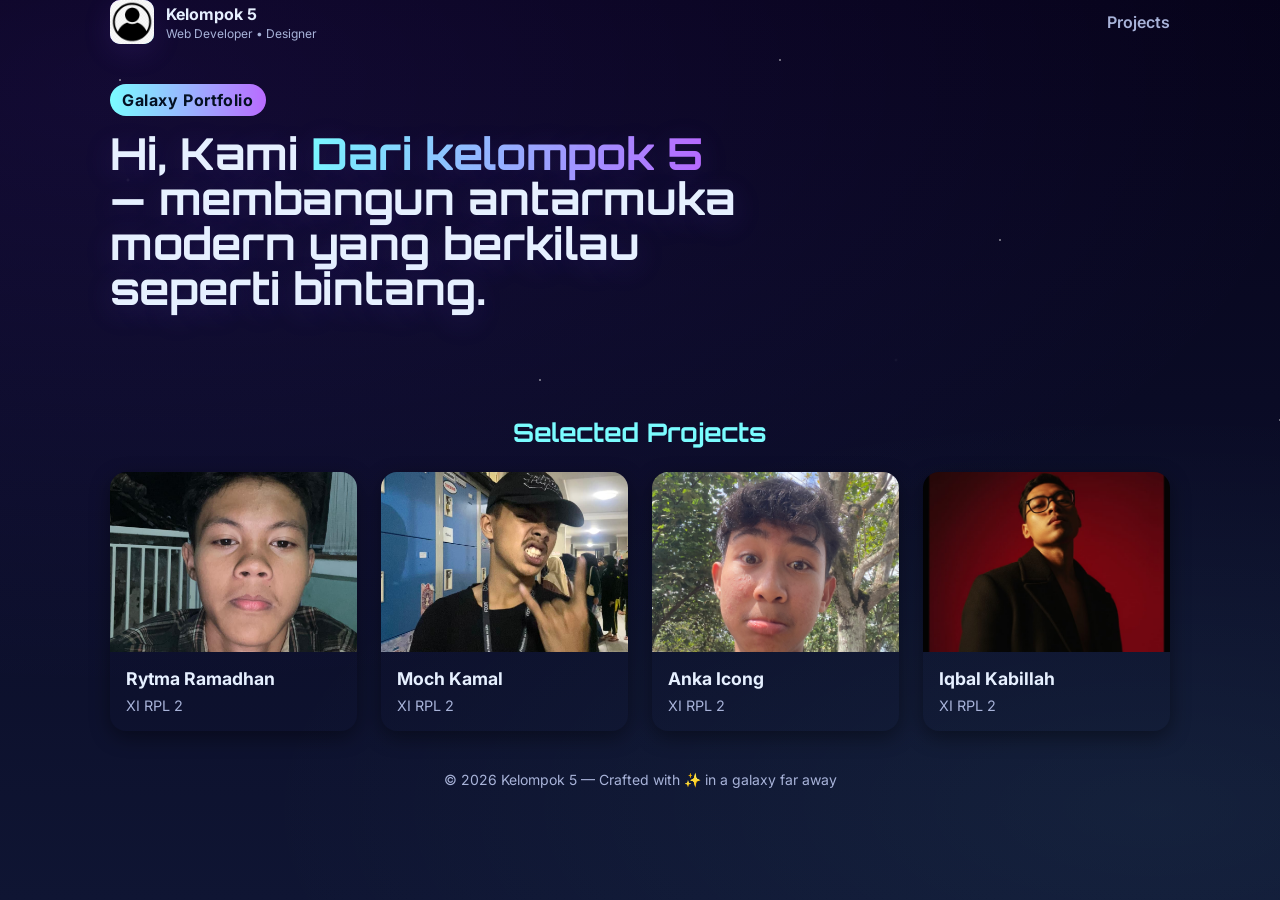
<file: index.html>
<!DOCTYPE html>
<html lang="id">
  <head>
    <meta charset="utf-8" />
    <meta name="viewport" content="width=device-width, initial-scale=1" />
    <title>Galaxy Portfolio — Kelompok 5</title>
    <meta name="description" content="Portfolio modern tema galaxy — web developer / designer" />
    <link rel="preconnect" href="https://fonts.googleapis.com" />
    <link rel="preconnect" href="https://fonts.gstatic.com" crossorigin />
    <link href="https://fonts.googleapis.com/css2?family=Inter:wght@300;400;600;800&family=Orbitron:wght@400;700&display=swap" rel="stylesheet" />
    <link rel="stylesheet" href="style.css" />
  </head>
  <body>
    <div class="stars"></div>
    <div class="twinkles"></div>

    <header>
      <div class="nav container">
        <div class="brand">
          <div class="logo"><img src="assets/porfile.webp" alt="profile" /></div>
          <div>
            <div style="font-weight: 700">Kelompok 5</div>
            <div style="font-size: 12px; color: var(--muted); margin-top: 2px">Web Developer • Designer</div>
          </div>
        </div>
        <nav>
          <a href="#projects">Projects</a>
        </nav>
      </div>
    </header>

    <main class="container">
      <section class="hero">
        <div class="hero-left">
          <span class="eyebrow">Galaxy Portfolio</span>
          <h1>Hi, Kami <span class="accent">Dari kelompok 5</span> — membangun antarmuka modern yang berkilau seperti bintang.</h1>
          </div>
        </div>

      </section>

      <section id="projects" class="section">
  <h3>Selected Projects</h3>
  <section class="cards">

    <a href="Biodata/rytma.html" class="card">
      <img src="assets/image1.jpeg" alt="Rytma Ramadhan">
      <div class="card-content">
        <strong>Rytma Ramadhan</strong>
        <span class="tag">XI RPL 2</span>
      </div>
    </a>

    <a href="Biodata/kamal.html" class="card">
      <img src="assets/kamal.jpeg" alt="Moch Kamal">
      <div class="card-content">
        <strong>Moch Kamal</strong>
        <span class="tag">XI RPL 2</span>
      </div>
    </a>

    <a href="Biodata/anka.html" class="card">
      <img src="assets/foto.JPG" alt="Anka Icong">
      <div class="card-content">
        <strong>Anka Icong</strong>
        <span class="tag">XI RPL 2</span>
      </div>
    </a>

    <a href="Biodata/iqbal.html" class="card">
      <img src="assets/ikbal.jpeg" alt="Iqbal Kabillah">
      <div class="card-content">
        <strong>Iqbal Kabillah</strong>
        <span class="tag">XI RPL 2</span>
      </div>
    </a>

  </section>
</section>


    <footer class="footer">
      <div>© <span id="year"></span> Kelompok 5 — Crafted with ✨ in a galaxy far away</div>
    </footer>

    
    <script src="script.js"></script>
  </body>
</html>
</file>
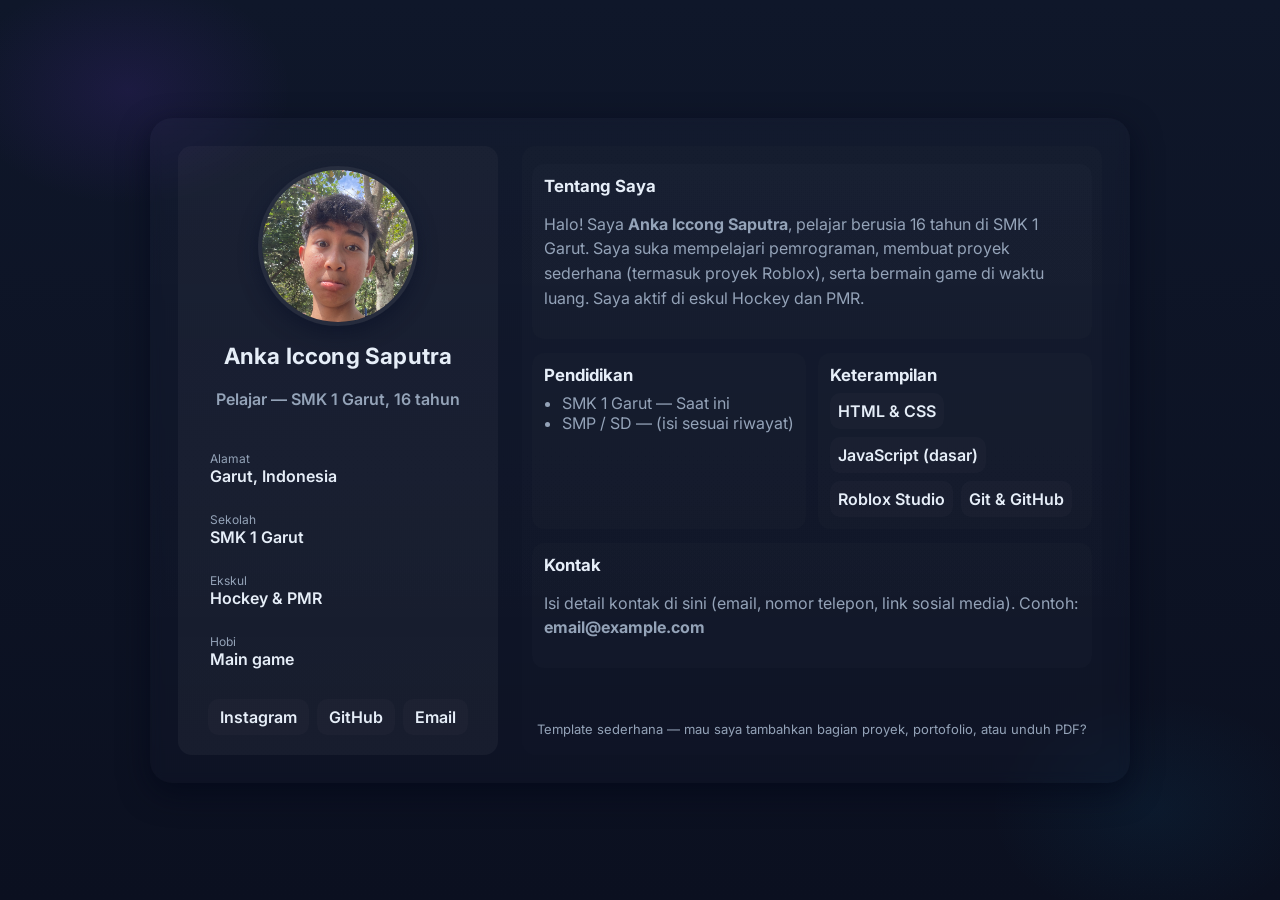
<file: Biodata/anka.html>
<!--
  File: biodata_anka_iccong_saputra.html
  Cara pakai: simpan isi file ini sebagai biodata_anka_iccong_saputra.html lalu buka di browser.
  Ganti gambar profil dengan mengganti atribut src pada <img id="profile-pic">.
-->

<!doctype html>
<html lang="id">
<head>
  <meta charset="utf-8">
  <meta name="viewport" content="width=device-width,initial-scale=1">
  <title>Biodata — Anka Iccong Saputra</title>
  <link href="https://fonts.googleapis.com/css2?family=Inter:wght@300;400;600;800&display=swap" rel="stylesheet">
  <style>
    :root{
      --bg1:#0f172a; /* dark */
      --bg2:#0b1020; /* darker */
      --card:#0f172a;
      --accent:#7c3aed; /* purple */
      --muted:#94a3b8;
      --glass: rgba(255,255,255,0.03);
      --glass-2: rgba(255,255,255,0.04);
      --radius: 18px;
    }
    *{box-sizing:border-box}
    html,body{height:100%}
    body{
      margin:0;
      font-family:Inter,system-ui,-apple-system,Segoe UI,Roboto,"Helvetica Neue",Arial;
      background: radial-gradient(ellipse at 10% 10%, rgba(124,58,237,0.12), transparent 10%),
                  radial-gradient(ellipse at 90% 90%, rgba(14,165,233,0.06), transparent 10%),
                  linear-gradient(180deg,var(--bg1),var(--bg2));
      color:#e6eef8;
      -webkit-font-smoothing:antialiased;
      -moz-osx-font-smoothing:grayscale;
      padding:40px 20px;
      display:flex;
      align-items:center;
      justify-content:center;
    }

    .container{
      width:100%;
      max-width:980px;
      background: linear-gradient(180deg, rgba(255,255,255,0.02), rgba(255,255,255,0.01));
      border-radius:22px;
      padding:28px;
      box-shadow: 0 10px 30px rgba(2,6,23,0.6);
      display:grid;
      grid-template-columns: 320px 1fr;
      gap:24px;
      backdrop-filter: blur(6px) saturate(1.05);
    }

    /* Sidebar */
    .sidebar{
      background: linear-gradient(180deg,var(--glass),var(--glass-2));
      border-radius:14px;
      padding:20px;
      display:flex;
      flex-direction:column;
      align-items:center;
      gap:16px;
    }
    #profile-pic{
      width:160px;
      height:160px;
      border-radius:50%;
      object-fit:cover;
      border:4px solid rgba(255,255,255,0.06);
      box-shadow: 0 8px 18px rgba(12,18,40,0.6);
    }
    h1.name{
      margin:0;
      font-size:1.4rem;
      text-align:center;
      letter-spacing:0.2px;
    }
    p.role{margin:4px 0 12px 0;font-weight:600;color:var(--muted);}

    .info-list{width:100%;display:flex;flex-direction:column;gap:10px;margin-top:6px}
    .info-item{display:flex;flex-direction:column;padding:8px 12px;border-radius:10px;background:transparent}
    .info-item span.label{font-size:12px;color:var(--muted)}
    .info-item span.value{font-weight:600}

    .socials{display:flex;gap:8px;margin-top:6px}
    .socials a{display:inline-flex;padding:8px 12px;border-radius:10px;background:rgba(255,255,255,0.02);text-decoration:none;color:inherit;font-weight:600}

    /* Main */
    .main{
      padding:18px 10px;
      border-radius:14px;
      background: linear-gradient(180deg, rgba(255,255,255,0.01), rgba(255,255,255,0.005));
      min-height:260px;
      display:flex;flex-direction:column;gap:14px;
    }
    .section{padding:12px;border-radius:12px;background:rgba(255,255,255,0.01);}
    .section h2{margin:0 0 8px 0;font-size:1.05rem}
    .bio-text{color:var(--muted);line-height:1.55}

    .two-col{display:grid;grid-template-columns:1fr 1fr;gap:12px}
    .skill{padding:8px;border-radius:10px;background:rgba(255,255,255,0.018);font-weight:600}

    footer.note{margin-top:auto;text-align:center;color:var(--muted);font-size:13px}

    /* Responsive */
    @media (max-width:880px){
      .container{grid-template-columns:1fr;max-width:760px;padding:18px}
      #profile-pic{width:140px;height:140px}
      .two-col{grid-template-columns:1fr}
    }

  </style>
</head>
<body>
  <div class="container" role="main">
    <aside class="sidebar" aria-label="Profil">
      <!-- Ganti src dengan URL gambar Anda, atau path lokal seperti ./foto.jpg -->
      <img id="profile-pic" src="foto.JPG" alt="Foto Anka Iccong Saputra">
      <h1 class="name">Anka Iccong Saputra</h1>
      <p class="role">Pelajar — SMK 1 Garut, 16 tahun</p>

      <div class="info-list">
        <div class="info-item">
          <span class="label">Alamat</span>
          <span class="value">Garut, Indonesia</span>
        </div>
        <div class="info-item">
          <span class="label">Sekolah</span>
          <span class="value">SMK 1 Garut</span>
        </div>
        <div class="info-item">
          <span class="label">Ekskul</span>
          <span class="value">Hockey &amp; PMR</span>
        </div>
        <div class="info-item">
          <span class="label">Hobi</span>
          <span class="value">Main game</span>
        </div>
      </div>

      <div class="socials">
        <a href="#" aria-label="Instagram">Instagram</a>
        <a href="#" aria-label="GitHub">GitHub</a>
        <a href="#" aria-label="Email">Email</a>
      </div>
    </aside>

    <section class="main">
      <div class="section">
        <h2>Tentang Saya</h2>
        <p class="bio-text">Halo! Saya <strong>Anka Iccong Saputra</strong>, pelajar berusia 16 tahun di SMK 1 Garut. Saya suka mempelajari pemrograman, membuat proyek sederhana (termasuk proyek Roblox), serta bermain game di waktu luang. Saya aktif di eskul Hockey dan PMR.</p>
      </div>

      <div class="two-col">
        <div class="section">
          <h2>Pendidikan</h2>
          <ul style="margin:0;padding-left:18px;color:var(--muted)">
            <li>SMK 1 Garut — Saat ini</li>
            <li>SMP / SD — (isi sesuai riwayat)</li>
          </ul>
        </div>

        <div class="section">
          <h2>Keterampilan</h2>
          <div style="display:flex;flex-wrap:wrap;gap:8px;margin-top:8px">
            <div class="skill">HTML &amp; CSS</div>
            <div class="skill">JavaScript (dasar)</div>
            <div class="skill">Roblox Studio</div>
            <div class="skill">Git &amp; GitHub</div>
          </div>
        </div>
      </div>

      <div class="section">
        <h2>Kontak</h2>
        <p class="bio-text">Isi detail kontak di sini (email, nomor telepon, link sosial media). Contoh: <strong>email@example.com</strong></p>
      </div>

      <footer class="note">Template sederhana — mau saya tambahkan bagian proyek, portofolio, atau unduh PDF?</footer>
    </section>
  </div>
</body>
</html>
</file>
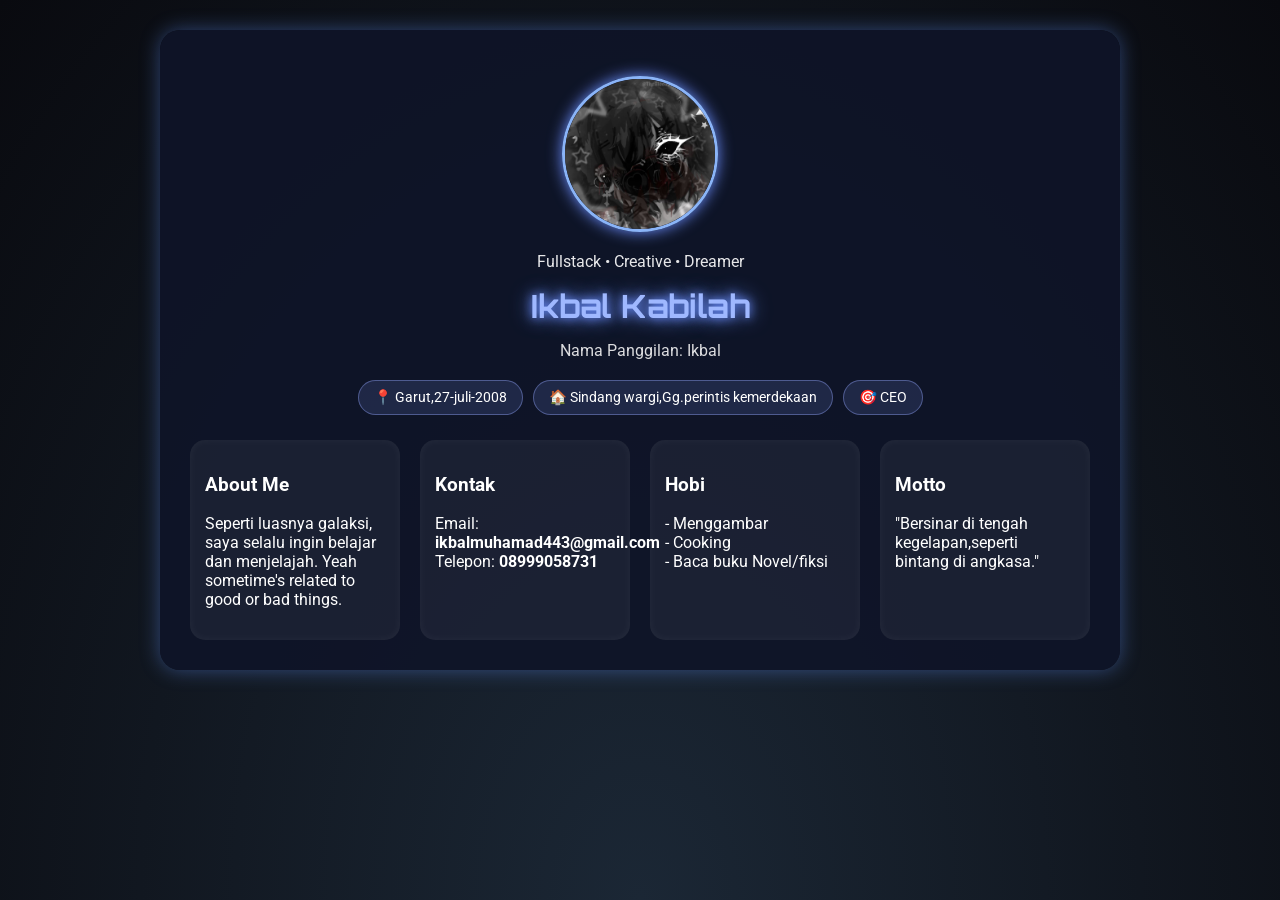
<file: Biodata/ikbal.html>
<!doctype html>
<html lang="id">
<head>
  <meta charset="utf-8" />
  <meta name="viewport" content="width=device-width, initial-scale=1" />
  <title>Biodata - Galaxy Theme</title>
  <style>
    @import url('https://fonts.googleapis.com/css2?family=Orbitron:wght@400;700&family=Roboto:wght@300;400;700&display=swap');

    body {
      margin: 0;
      font-family: 'Roboto', sans-serif;
      background: radial-gradient(ellipse at bottom, #1b2735 0%, #090a0f 100%);
      color: #fff;
      min-height: 100vh;
      overflow-x: hidden;
    }

    .sky, .stars, .nebula {
      position: fixed;
      width: 100%; height: 100%;
      top: 0; left: 0;
      z-index: -1;
    }

    .stars {
      background: transparent url("https://www.transparenttextures.com/patterns/stardust.png") repeat;
      opacity: 0.4;
      animation: twinkle 20s linear infinite;
    }

    @keyframes twinkle {
      from {background-position: 0 0;}
      to {background-position: 1000px 1000px;}
    }

    .wrap {
      display: flex;
      justify-content: center;
      align-items: center;
      padding: 30px;
    }

    .card {
      background: rgba(15, 20, 40, 0.9);
      border-radius: 20px;
      padding: 30px;
      max-width: 900px;
      width: 100%;
      box-shadow: 0 0 20px rgba(100, 150, 255, 0.4);
    }

    .photo img {
      width: 150px;
      height: 150px;
      border-radius: 50%;
      border: 3px solid #8ab4f8;
      box-shadow: 0 0 15px #6b8fff;
      object-fit: cover;
    }

    h1 {
      font-family: 'Orbitron', sans-serif;
      font-size: 2rem;
      margin: 15px 0;
      text-align: center;
    }

    .glow {
      color: #9fb8ff;
      text-shadow: 0 0 10px #6b8fff, 0 0 20px #6b8fff;
    }

    .role {
      text-align: center;
      opacity: 0.85;
      margin-bottom: 20px;
    }

    .meta {
      display: flex;
      flex-wrap: wrap;
      justify-content: center;
      gap: 10px;
      margin-bottom: 25px;
    }

    .chip {
      background: rgba(100, 120, 200, 0.2);
      border: 1px solid rgba(150, 170, 255, 0.4);
      border-radius: 20px;
      padding: 8px 15px;
      font-size: 0.9rem;
    }

    .cols {
      display: grid;
      grid-template-columns: repeat(auto-fit, minmax(200px, 1fr));
      gap: 20px;
      margin-top: 20px;
    }

    .box {
      background: rgba(255, 255, 255, 0.05);
      padding: 15px;
      border-radius: 15px;
      box-shadow: inset 0 0 10px rgba(255, 255, 255, 0.05);
    }

    .btn {
      padding: 10px 20px;
      border: none;
      border-radius: 25px;
      background: linear-gradient(45deg, #6b8fff, #9fb8ff);
      color: #fff;
      font-weight: bold;
      cursor: pointer;
      box-shadow: 0 0 10px rgba(120, 150, 255, 0.7);
      transition: 0.3s;
    }

    .btn:hover {
      box-shadow: 0 0 20px rgba(150, 180, 255, 0.9);
      transform: scale(1.05);
    }

    .right-foot {
      text-align: center;
      margin-top: 30px;
    }
  </style>
</head>
<body>
  <div class="sky"></div>
  <div class="stars"></div>
  <div class="nebula"></div>

  <main class="wrap">
    <article class="card">
      <div style="text-align:center">
       <figure class="photo">
  <img id="photo" src="pfp.jpg" alt="Foto Profil">
</figure>
        <div style="margin-top:12px;opacity:0.9">Fullstack • Creative • Dreamer</div>
      </div>

      <section class="info">
        <h1><span class="glow">Ikbal Kabilah</span></h1>
        <div class="role">Nama Panggilan: Ikbal</div>

        <div class="meta">
          <div class="chip">📍 Garut,27-juli-2008</div>
          <div class="chip">🏠 Sindang wargi,Gg.perintis kemerdekaan</div>
          <div class="chip">🎯 CEO</div>
        </div>

        <div class="cols">
          <div class="box">
            <h3>About Me</h3>
            <p>Seperti luasnya galaksi, saya selalu ingin belajar dan menjelajah. Yeah sometime's related to good or bad things.</p>
          </div>

          <div class="box">
            <h3>Kontak</h3>
            <p>Email: <strong>ikbalmuhamad443@gmail.com</strong><br>Telepon: <strong>08999058731</strong></p>
          </div>

          <div class="box">
            <h3>Hobi</h3>
            <p>- Menggambar<br>- Cooking<br>- Baca buku Novel/fiksi</p>
          </div>

          <div class="box">
            <h3>Motto</h3>
            <p>"Bersinar di tengah kegelapan,seperti bintang di angkasa."</p>
          </div>
        </div>

  <script>
    function downloadVCard(){
      const name = 'Ikbal Kabilah';
      const nickname = 'Ikbal';
      const email = 'email@contoh.com';
      const phone = '0812xxxxxxx';
      const vcard = `BEGIN:VCARD\nVERSION:3.0\nFN:${name}\nN:${name};;;;\nNICKNAME:${nickname}\nTEL;TYPE=CELL:${phone}\nEMAIL:${email}\nEND:VCARD`;
      const blob = new Blob([vcard], {type: 'text/vcard'});
      const url = URL.createObjectURL(blob);
      const a = document.createElement('a');
      a.href = url; a.download = 'Ikbal_Kabilah.vcf'; document.body.appendChild(a); a.click(); a.remove();
      URL.revokeObjectURL(url);
    }
  </script>
</body>
</html>
</file>
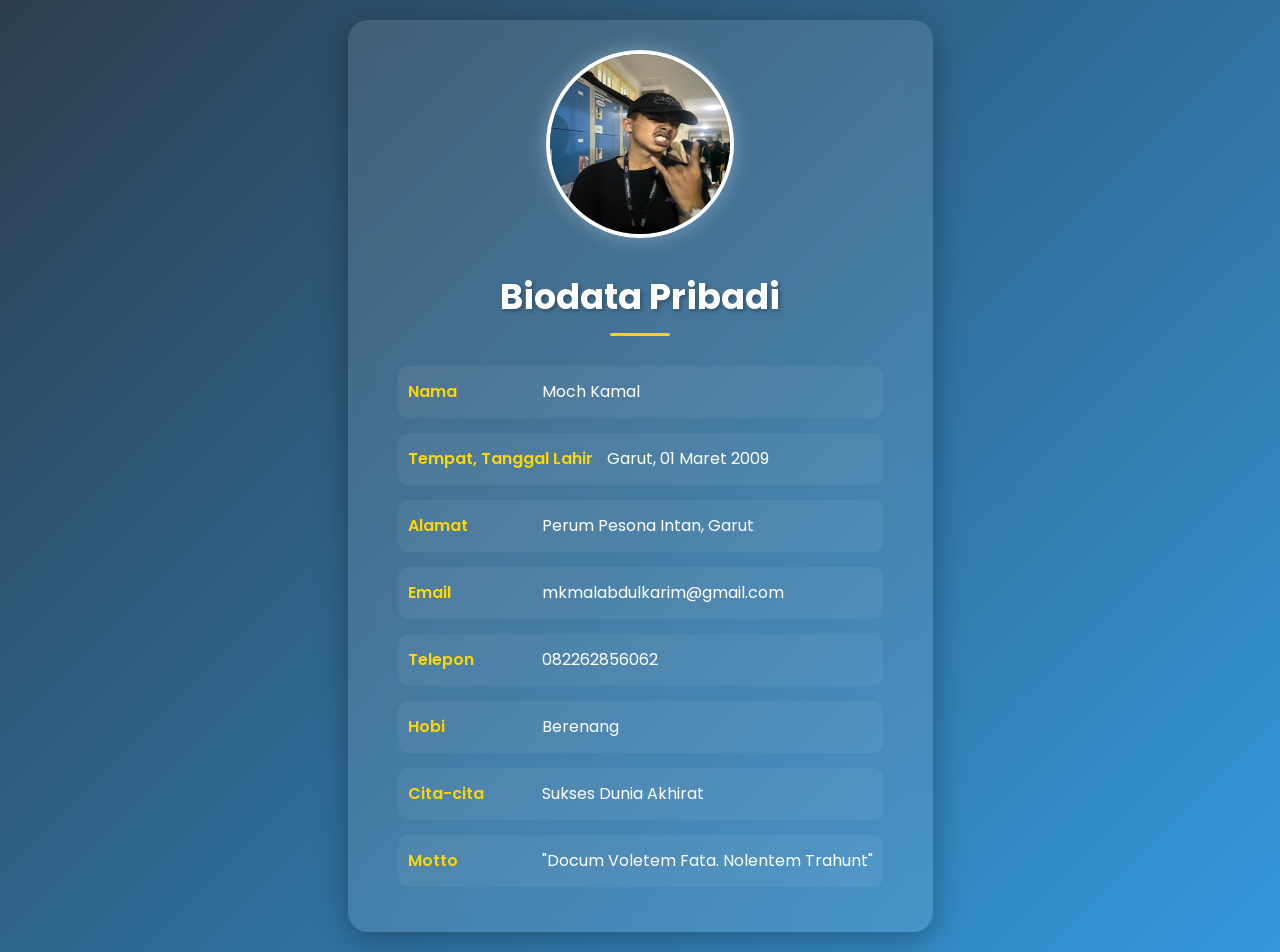
<file: Biodata/kamal.html>
<!DOCTYPE html>
<html lang="id">
  <head>
    <meta charset="UTF-8" />
    <meta name="viewport" content="width=device-width, initial-scale=1.0" />
    <title>Biodata Pribadi</title>
    <style>
      @import url('https://fonts.googleapis.com/css2?family=Poppins:wght@300;400;500;600&display=swap');
      
      body {
        font-family: 'Poppins', sans-serif;
        background: linear-gradient(135deg, #2c3e50, #3498db);
        color: #fff;
        margin: 0;
        padding: 0;
        min-height: 100vh;
        display: flex;
        align-items: center;
        justify-content: center;
      }
      
      .container {
        max-width: 600px;
        margin: 20px;
        background: rgba(255, 255, 255, 0.1);
        padding: 30px;
        border-radius: 20px;
        box-shadow: 0 8px 32px rgba(0, 0, 0, 0.3);
        backdrop-filter: blur(10px);
        animation: fadeIn 1s ease-out;
      }
      
      @keyframes fadeIn {
        from { opacity: 0; transform: translateY(20px); }
        to { opacity: 1; transform: translateY(0); }
      }
      
      .foto {
        text-align: center;
        margin-bottom: 25px;
      }
      
      .foto img {
        width: 180px;
        height: 180px;
        border-radius: 50%;
        border: 4px solid #fff;
        box-shadow: 0 0 20px rgba(255, 255, 255, 0.3);
        transition: transform 0.3s ease;
      }
      
      .foto img:hover {
        transform: scale(1.05);
      }
      
      h1 {
        text-align: center;
        margin-bottom: 30px;
        font-size: 2.2em;
        text-shadow: 2px 2px 4px rgba(0, 0, 0, 0.3);
        position: relative;
      }
      
      h1::after {
        content: '';
        display: block;
        width: 60px;
        height: 3px;
        background: #ffd700;
        margin: 10px auto;
        border-radius: 2px;
      }
      
      .biodata {
        line-height: 2;
        font-size: 16px;
        padding: 0 20px;
      }
      
      .biodata p {
        margin: 15px 0;
        padding: 10px;
        border-radius: 10px;
        background: rgba(255, 255, 255, 0.05);
        transition: transform 0.3s ease;
      }
      
      .biodata p:hover {
        transform: translateX(10px);
        background: rgba(255, 255, 255, 0.1);
      }
      
      .biodata span {
        font-weight: 600;
        color: #ffd700;
        margin-right: 10px;
        display: inline-block;
        min-width: 120px;
      }
      
      @media (max-width: 480px) {
        .container {
          margin: 10px;
          padding: 20px;
        }
        
        .foto img {
          width: 150px;
          height: 150px;
        }
        
        h1 {
          font-size: 1.8em;
        }
        
        .biodata {
          font-size: 14px;
          padding: 0;
        }
      }
    </style>
  </head>
  <body>
    <div class="container">
      <div class="foto">
        <img src="../assets/kamal.jpeg" alt="Foto Profil" />
      </div>
      <h1>Biodata Pribadi</h1>
      <div class="biodata">
        <p><span>Nama</span> Moch Kamal</p>
        <p><span>Tempat, Tanggal Lahir</span> Garut, 01 Maret 2009</p>
        <p><span>Alamat</span> Perum Pesona Intan, Garut</p>
        <p><span>Email</span> mkmalabdulkarim@gmail.com</p>
        <p><span>Telepon</span> 082262856062</p>
        <p><span>Hobi</span> Berenang</p>
        <p><span>Cita-cita</span> Sukses Dunia Akhirat</p>
        <p><span>Motto</span> "Docum Voletem Fata. Nolentem Trahunt"</p>
      </div>
    </div>
  </body>
</html>
</file>
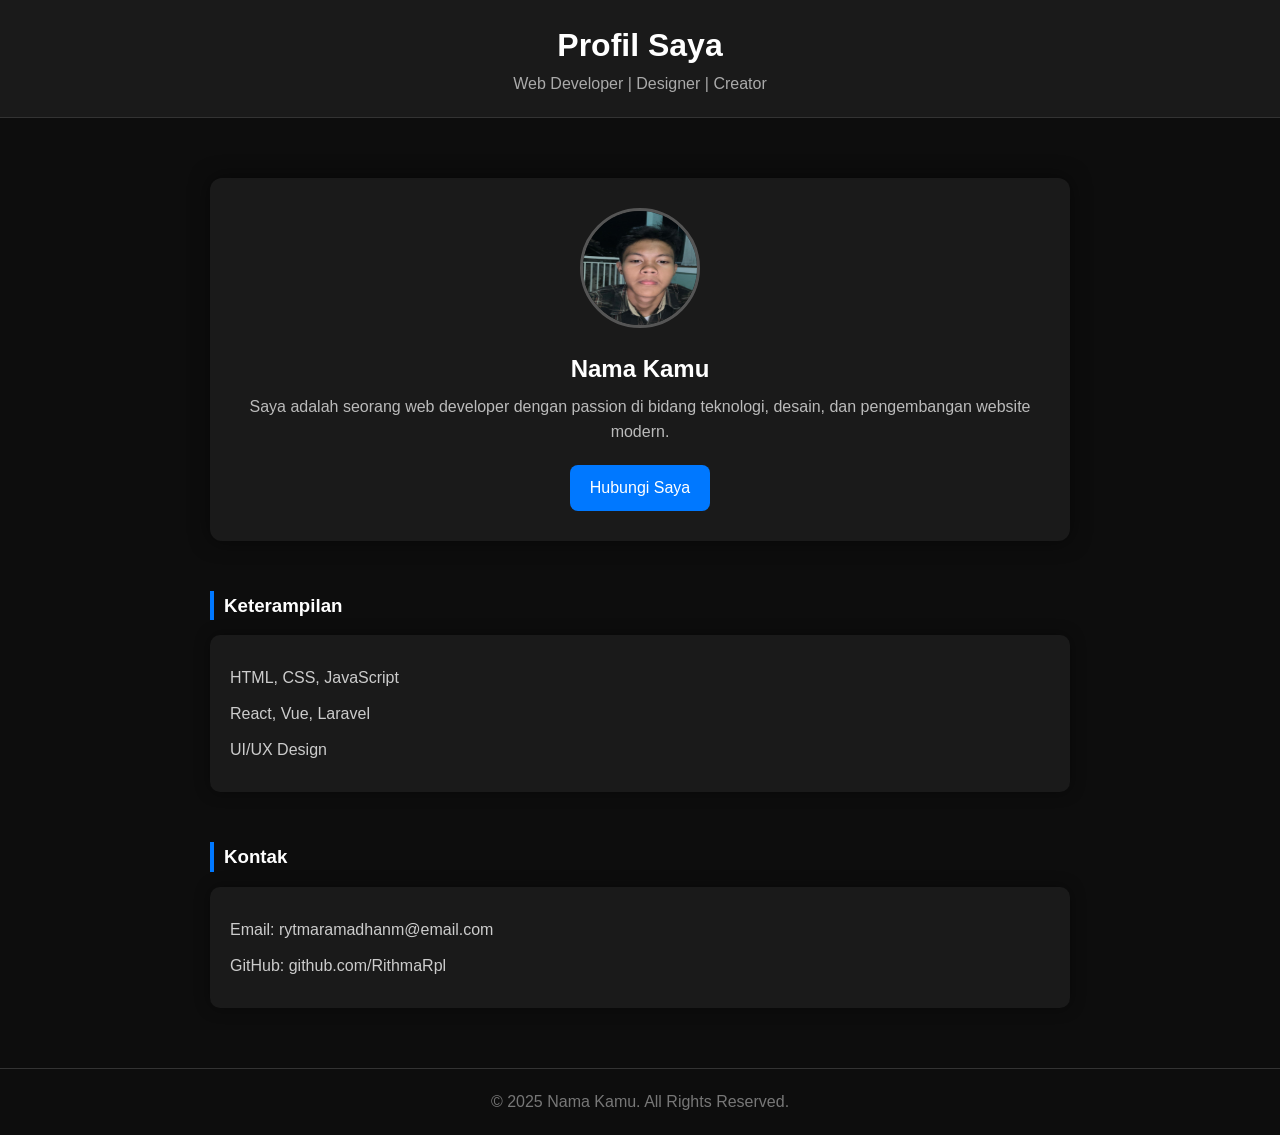
<file: Biodata/rytma.html>
<!DOCTYPE html>
<html lang="id">
  <head>
    <meta charset="UTF-8" />
    <meta name="viewport" content="width=device-width, initial-scale=1.0" />
    <title>Profil Modern Dark</title>
    <style>
      /* Reset dasar */
      * {
        margin: 0;
        padding: 0;
        box-sizing: border-box;
        font-family: "Segoe UI", Tahoma, Geneva, Verdana, sans-serif;
      }

      body {
        background-color: #0d0d0d;
        color: #f1f1f1;
        line-height: 1.6;
      }

      header {
        background: #1a1a1a;
        padding: 20px;
        text-align: center;
        border-bottom: 1px solid #333;
      }

      header h1 {
        font-size: 2rem;
        color: #fff;
      }

      header p {
        color: #aaa;
      }

      .container {
        max-width: 900px;
        margin: 40px auto;
        padding: 20px;
      }

      .profile-card {
        background: #1a1a1a;
        border-radius: 12px;
        padding: 30px;
        text-align: center;
        box-shadow: 0 0 20px rgba(0, 0, 0, 0.5);
      }

      .profile-card img {
        width: 120px;
        height: 120px;
        border-radius: 50%;
        border: 3px solid #555;
        margin-bottom: 15px;
      }

      .profile-card h2 {
        color: #fff;
        margin-bottom: 5px;
      }

      .profile-card p {
        color: #bbb;
        margin-bottom: 20px;
      }

      .btn {
        display: inline-block;
        padding: 10px 20px;
        background: #0078ff;
        color: #fff;
        border-radius: 8px;
        text-decoration: none;
        transition: 0.3s;
      }

      .btn:hover {
        background: #005fcb;
      }

      section {
        margin-top: 50px;
      }

      section h3 {
        border-left: 4px solid #0078ff;
        padding-left: 10px;
        margin-bottom: 15px;
        color: #fff;
      }

      .skills,
      .contact {
        background: #1a1a1a;
        padding: 20px;
        border-radius: 10px;
        box-shadow: 0 0 15px rgba(0, 0, 0, 0.4);
      }

      .skills ul,
      .contact ul {
        list-style: none;
      }

      .skills li,
      .contact li {
        margin: 10px 0;
        color: #ccc;
      }

      footer {
        text-align: center;
        padding: 20px;
        margin-top: 40px;
        border-top: 1px solid #333;
        color: #777;
      }
    </style>
  </head>
  <body>
    <header>
      <h1>Profil Saya</h1>
      <p>Web Developer | Designer | Creator</p>
    </header>

    <div class="container">
      <div class="profile-card">
        <img src="image1.jpeg" alt="Foto Profil" />
        <h2>Nama Kamu</h2>
        <p>Saya adalah seorang web developer dengan passion di bidang teknologi, desain, dan pengembangan website modern.</p>
        <a href="#" class="btn">Hubungi Saya</a>
      </div>

      <section>
        <h3>Keterampilan</h3>
        <div class="skills">
          <ul>
            <li>HTML, CSS, JavaScript</li>
            <li>React, Vue, Laravel</li>
            <li>UI/UX Design</li>
          </ul>
        </div>
      </section>

      <section>
        <h3>Kontak</h3>
        <div class="contact">
          <ul>
            <li>Email: rytmaramadhanm@email.com</li>
            <li>GitHub: github.com/RithmaRpl</li>
          </ul>
        </div>
      </section>
    </div>

    <footer>&copy; 2025 Nama Kamu. All Rights Reserved.</footer>
  </body>
</html>
</file>
<file: style.css>
:root {
  --bg1: #06031a;
  --bg2: #0f1533;
  --accent: #7afcff;
  --accent2: #b96bff;
  --glass: rgba(255, 255, 255, 0.06);
  --card: rgba(255, 255, 255, 0.03);
  --text: #e6f0ff;
  --muted: #a8b3d9;
}

html {
  scroll-behavior: smooth;
}

* {
  box-sizing: border-box;
}
html,
body {
  height: 100%;
}
body {
  margin: 0;
  font-family: Inter, system-ui, Segoe UI, Roboto, "Helvetica Neue", Arial;
  color: var(--text);
  background: radial-gradient(1200px 600px at 10% 10%, rgba(123, 60, 255, 0.1), transparent), radial-gradient(900px 400px at 90% 90%, rgba(122, 255, 238, 0.06), transparent), linear-gradient(180deg, var(--bg1), var(--bg2));
  -webkit-font-smoothing: antialiased;
  -moz-osx-font-smoothing: grayscale;
  overflow-x: hidden;
}

header .logo img {
  width: 100%;
  height: 100%;
  object-fit: cover;
  border-radius: 10px;
}

/* Starfield */
.stars,
.twinkles {
  position: fixed;
  inset: 0;
  z-index: 0;
  pointer-events: none;
}
.stars::after {
  content: "";
  position: absolute;
  inset: 0;
  background-image: url('data:image/svg+xml;utf8,<svg xmlns="http://www.w3.org/2000/svg" width="1600" height="900"><g fill="white" fill-opacity="0.9"><circle cx="120" cy="80" r="1" /><circle cx="300" cy="190" r="1" /><circle cx="780" cy="60" r="1" /><circle cx="1000" cy="240" r="1" /><circle cx="1400" cy="120" r="1" /><circle cx="200" cy="480" r="1" /><circle cx="540" cy="380" r="1" /><circle cx="860" cy="520" r="1" /><circle cx="1280" cy="420" r="1" /></g></svg>');
  background-repeat: repeat;
  opacity: 0.6;
  transform: translateZ(0);
}
.twinkles::after {
  content: "";
  position: absolute;
  inset: 0;
  background-image: radial-gradient(circle at 10% 20%, rgba(255, 255, 255, 0.12), transparent 2px), radial-gradient(circle at 70% 40%, rgba(255, 255, 255, 0.08), transparent 2px);
  mix-blend-mode: screen;
  animation: twinkle 6s linear infinite;
  opacity: 0.7;
}
@keyframes twinkle {
  0%,
  100% {
    opacity: 0.4;
  }
  50% {
    opacity: 1;
  }
}

/* Navigation */
header {
  position: relative;
  z-index: 10;
}
.nav {
  display: flex;
  justify-content: space-between;
  align-items: center;
  padding: 20px 32px;
}
.brand {
  display: flex;
  gap: 12px;
  align-items: center;
}
.logo {
  width: 44px;
  height: 44px;
  border-radius: 10px;
  background: linear-gradient(135deg, var(--accent2), var(--accent));
  display: flex;
  align-items: center;
  justify-content: center;
  font-family: Orbitron, monospace;
  font-weight: 700;
  color: #070617;
  box-shadow: 0 8px 30px rgba(139, 92, 255, 0.12);
}
nav a {
  color: var(--muted);
  text-decoration: none;
  margin-left: 18px;
  font-weight: 600;
}
nav a:hover {
  color: var(--text);
}

/* Main container */
.container {
  max-width: 1100px;
  margin: 0 auto;
  padding: 48px 20px;
  position: relative;
  z-index: 5;
}

/* Hero */
.hero {
  display: flex;
  gap: 48px;
  align-items: center;
  justify-content: space-between;
  padding: 40px 0;
}
.hero-left {
  max-width: 640px;
}
.eyebrow {
  display: inline-block;
  background: linear-gradient(90deg, var(--accent), var(--accent2));
  color: #041022;
  padding: 6px 12px;
  border-radius: 999px;
  font-weight: 700;
  letter-spacing: 0.6px;
}
h1 {
  font-family: Orbitron, sans-serif;
  font-size: 44px;
  margin: 16px 0;
  line-height: 1.02;
  text-shadow: 0 6px 30px rgba(122, 91, 255, 0.18);
}
h1 .accent {
  background: linear-gradient(90deg, var(--accent), var(--accent2));
  -webkit-background-clip: text;
  background-clip: text;
  color: transparent;
}
p.lead {
  color: var(--muted);
  font-size: 18px;
  margin: 18px 0 26px;
}
.cta {
  display: flex;
  gap: 12px;
}
.btn {
  padding: 12px 18px;
  border-radius: 12px;
  border: 0;
  cursor: pointer;
  font-weight: 700;
}
.btn-primary {
  background: linear-gradient(90deg, var(--accent), var(--accent2));
  color: #06101a;
  box-shadow: 0 10px 30px rgba(124, 210, 255, 0.06);
}
.btn-ghost {
  background: transparent;
  border: 1px solid rgba(255, 255, 255, 0.06);
  color: var(--text);
}

/* Glass card preview */
.preview {
  width: 420px;
  min-height: 360px;
  border-radius: 16px;
  background: linear-gradient(180deg, rgba(255, 255, 255, 0.02), rgba(255, 255, 255, 0.01));
  border: 1px solid rgba(255, 255, 255, 0.04);
  box-shadow: 0 10px 40px rgba(2, 6, 23, 0.6);
  padding: 18px;
  display: flex;
  flex-direction: column;
  gap: 12px;
  backdrop-filter: blur(6px);
}
.planet {
  height: 160px;
  border-radius: 12px;
  background: radial-gradient(circle at 30% 20%, rgba(255, 255, 255, 0.06), transparent 10%), linear-gradient(160deg, #1b1333 0%, #3b1a5b 50%, #0d2f3d 100%);
  box-shadow: 0 18px 60px rgba(95, 35, 180, 0.25) inset;
  display: flex;
  align-items: center;
  justify-content: center;
  font-family: Orbitron;
  font-size: 22px;
}

/* Projects grid */
.section {
  margin-top: 48px;
}
.section h3 {
  font-size: 20px;
  margin-bottom: 18px;
}
.grid {
  display: grid;
  grid-template-columns: repeat(3, 1fr);
  gap: 18px;
}
.container {
  max-width: 1100px;
  margin: auto;
  padding: 0 20px;
}

/* Card grid */
.cards {
  display: grid;
  grid-template-columns: repeat(auto-fit, minmax(220px, 1fr));
  gap: 24px;
  margin-top: 24px;
}

/* Card */
.card {
  background: var(--card-bg);
  border-radius: 16px;
  overflow: hidden;
  text-decoration: none;
  color: var(--text);
  box-shadow: 0 6px 20px rgba(0, 0, 0, 0.4);
  transition: transform 0.25s ease, box-shadow 0.25s ease;
  display: flex;
  flex-direction: column;
}

.card img {
  width: 100%;
  height: 180px;
  object-fit: cover;
}

.card-content {
  padding: 16px;
}

.card strong {
  display: block;
  font-size: 1.1rem;
  margin-bottom: 6px;
}

.card .tag {
  font-size: 0.9rem;
  color: var(--muted);
}

/* Hover efek */
.card:hover {
  transform: translateY(-8px) scale(1.02);
  box-shadow: 0 10px 28px rgba(127, 90, 240, 0.6);
}

/* Section title */
.section h3 {
  font-family: "Orbitron", sans-serif;
  font-size: 1.6rem;
  text-align: center;
  margin-bottom: 20px;
  color: var(--accent);
}

/* About + contact */
.two-col {
  display: grid;
  grid-template-columns: 1fr 1fr;
  gap: 24px;
  margin-top: 18px;
}
.about p {
  color: var(--muted);
  line-height: 1.6;
}
.contact form {
  display: flex;
  flex-direction: column;
  gap: 10px;
}
input,
textarea {
  background: transparent;
  border: 1px solid rgba(255, 255, 255, 0.05);
  padding: 10px 12px;
  border-radius: 8px;
  color: var(--text);
}
input::placeholder,
textarea::placeholder {
  color: rgba(200, 215, 255, 0.3);
}
.footer {
  padding: 40px 20px;
  text-align: center;
  color: var(--muted);
  font-size: 14px;
}

/* Responsive */
@media (max-width: 980px) {
  .grid {
    grid-template-columns: repeat(2, 1fr);
  }
  .hero {
    flex-direction: column-reverse;
    align-items: flex-start;
  }
  .preview {
    width: 100%;
  }
  .two-col {
    grid-template-columns: 1fr;
  }
}
@media (max-width: 560px) {
  h1 {
    font-size: 32px;
  }
  .grid {
    grid-template-columns: 1fr;
  }
  nav a {
    margin-left: 12px;
    font-size: 14px;
  }
  .nav {
    padding: 14px;
  }
}

/* subtle floating animation */
.float {
  animation: floaty 6s ease-in-out infinite;
}
@keyframes floaty {
  0% {
    transform: translateY(0);
  }
  50% {
    transform: translateY(-10px);
  }
  100% {
    transform: translateY(0);
  }
}
</file>
